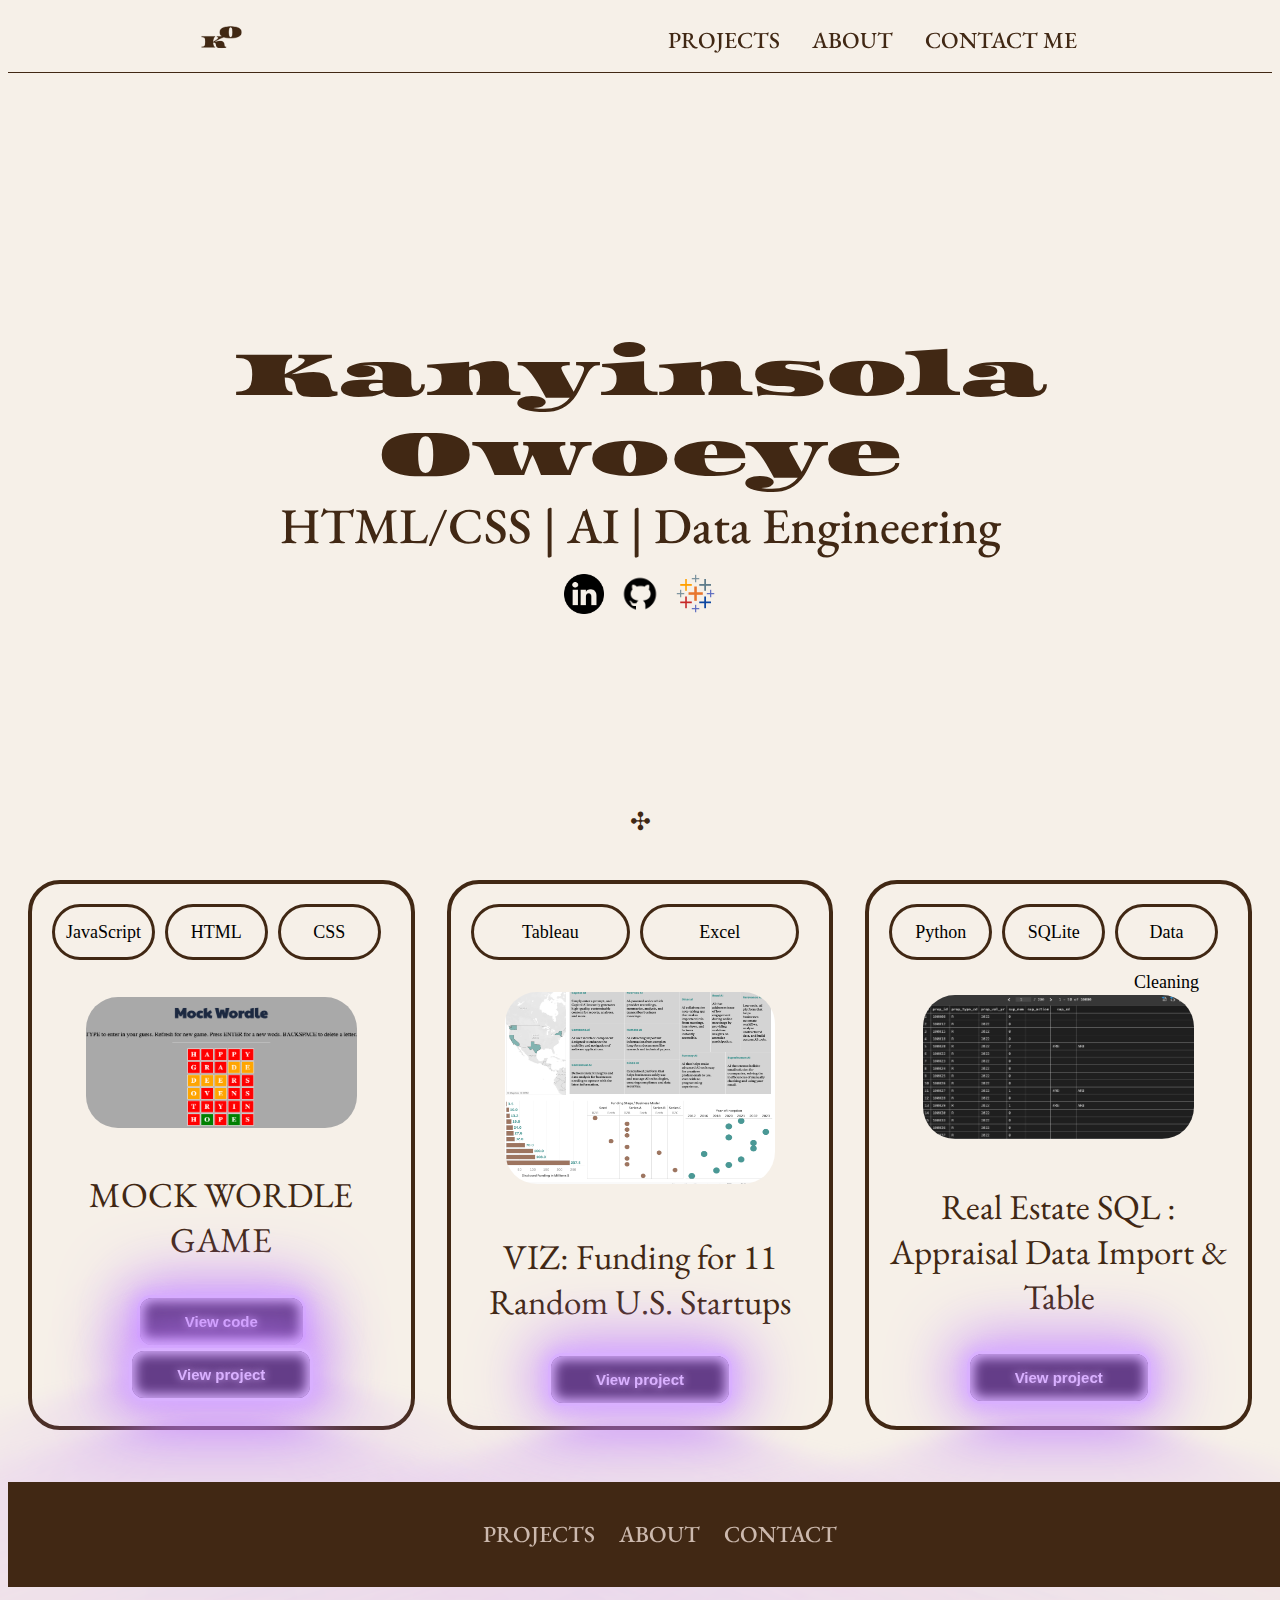
<file: index.html>
<!DOCTYPE html>
<html>
    <head>
        <meta charset = "utf-8">
        <meta name = "viewport" content = "width=device-width, intial-scale=1.0">

        <title>Home - Kanyinsola Owoeye </title>
        <link rel="icon" type="image/x-icon" href="/images/Logo (Website Portfolio).png">
        <link rel="preconnect" href="https://fonts.googleapis.com">
        <link rel="preconnect" href="https://fonts.gstatic.com" crossorigin>

        <!-- FONTS-->
        <link href="https://fonts.googleapis.com/css2?family=Asset&display=swap" rel="stylesheet">
        <link href="https://fonts.googleapis.com/css2?family=EB+Garamond:ital,wght@0,400..800;1,400..800&display=swap" rel="stylesheet">
        <link href="https://fonts.googleapis.com/css2?family=Titan+One&display=swap" rel="stylesheet">
        <link href="https://fonts.googleapis.com/css2?family=Abril+Fatface&display=swap" rel="stylesheet">


        <!--CSS-->
        <link rel ="stylesheet" href = "style.css">
        <link rel = "stylesheet" href = "mediaqueries.css">
        <!--SCRIPT-->
        <script src = "script.js"></script>
        
</head>
<body style="background-color:#f6f0e8;">
    <nav id="desktop-nav">
        <div class="logo">
            <img src = "images/Logo (Website Portfolio).png" width = "50", height = "50">
        </div>
        <div>
            <ul class = "nav-links">
                <li><a href = "#projects" onclick = "smoothScroll('projects')" >PROJECTS</a></li>
                <li><a href = "About.html">ABOUT</a></li>
                <li><a href = "Contact.html">CONTACT ME</a></li>
            </ul>
        </div>
    </nav>
    <nav id="mobile-nav">
        <div class="logo">
            <img src = "images/Logo (Website Portfolio).png" width = "50", height = "50">
        </div>
        <div class="mobile-menu">
            <div class="hamburger-icon" onclick="toggleMenu()">
            <span></span>
            <span></span>
            <span></span>
        </div>
        <div class="menu-links">
            <li><a href = "#projects" onclick="toggleMenu()">PROJECTS</a></li>
            <li><a href = "About.html" onclick="toggleMenu()">ABOUT</a></li>
            <li><a href = "Contact.html" onclick="toggleMenu()">CONTACT ME</a></li>
        </div>
        </div>
    </nav>
    
<div class = "home-page-titles">
  <p1 class = "asset-regular">Kanyinsola <br> Owoeye <br></p1>
  <p2 class = "eb-garamond-uniquifier">HTML/CSS | AI | Data Engineering  </p2>
</div>
<div class = "socials-container">
        <img 
          src = "images/LinkedIn Logo (Website Portfolio).png"
          width="40"
          height="40"
          class="icon"
          onclick="location.href='https://linkedin.com/in/kanyinsola-o'"
        />
        <img src = "images/GitHub Logo.png" 
        width="40"
        height="40"
        class="icon"
        onclick="location.href='https://github.com/FormulaLyric'"
        />
        <img src = "images/Tableau Icon (Website Logo).png" 
        width="40"
        height="40"
        class="icon"
        onclick="location.href='https://public.tableau.com/app/profile/kanyinsola.owoeye/vizzes'""
        />
</div>
<section id = "projects"> </section>
    <h1 class = "title">✣</h1>
    <div class = "container-projects">
      <div class = "containers-flex">
        <!--project 1-->
        <div class = "details-container">
            <div class = "lang-btn-container">
              JavaScript
            </div>
            <div class = "lang-btn-container">
                HTML
              </div>
              <div class = "lang-btn-container">
                CSS
              </div>
            <div class = "article-container">
                <img
                  src="./images/proj_01_img.png"
                  width="100"
                  height="65"
                  alt="Mock Wordle Game"
                  class="project-img"/>
                </img>
            </div>
            <h2 class = "project-title">MOCK WORDLE GAME</h2>
            
            <div class = "button-container">
                <button
                  class="project-btn"
                  onclick="location.href='https://github.com/FormulaLyric/mock-wordle-game'"
                >
                View code
                </button>
                <button
                  class="project-btn"
                  onclick="location.href='project_kaywordle/word-guesser-2021-FormulaLyric/index.html'"
                >
                View project
            </button>
            </div>
        </div>
        <!--project 2-->
        <div class = "details-container">
            <div class = "lang-btn-container">
                Tableau
            </div>
            <div class = "lang-btn-container">
                Excel
          </div>
            <div class = "article-container">
                <img
                  src="./images/proj_2_img.png"
                  width="100"
                  height="65"
                  alt="Project 2"
                  class="project-img"/>
                </img>
                
            </div>
            <h2 class = "project-title">VIZ: Funding for 11 Random U.S. Startups</h2>
            <div class = "button-container">
              <button
                class="project-btn"
                onclick="location.href='https://public.tableau.com/app/profile/kanyinsola.owoeye/vizzes'"
              >
              View project
              </button>
              
          </div>
        </div>
        <!--project 3-->
        <div class = "details-container">
          <div class = "lang-btn-container">
              Python
          </div>
          <div class = "lang-btn-container">
              SQLite
          </div>
          <div class = "lang-btn-container">
            Data Cleaning
        </div>
          <div class = "article-container">
              <img
                src="./images/proj3_img.png"
                width="100"
                height="65"
                alt="Project 2"
                class="project-img"/>
              </img>
          </div>
          <h2 class = "project-title">Real Estate SQL : Appraisal Data Import & Table</h2>
         
          <div class = "button-container">
            <button
              class="project-btn"
              onclick="location.href='https://github.com/FormulaLyric/real-estate-sqlite'"
            >
            View project
            </button>
            
        </div>
      </div>
      
      </div>
    </div>


    <!--FOOTER-->
    <footer>
        <nav>
            <ul>
                <li><a href="home.html">PROJECTS</a></li>
                <li><a href="about.html">ABOUT</a></li>
                <li><a href="contact.html">CONTACT</a></li>
                
            </ul>
        </nav>
       
    </footer>

</body>
</file>
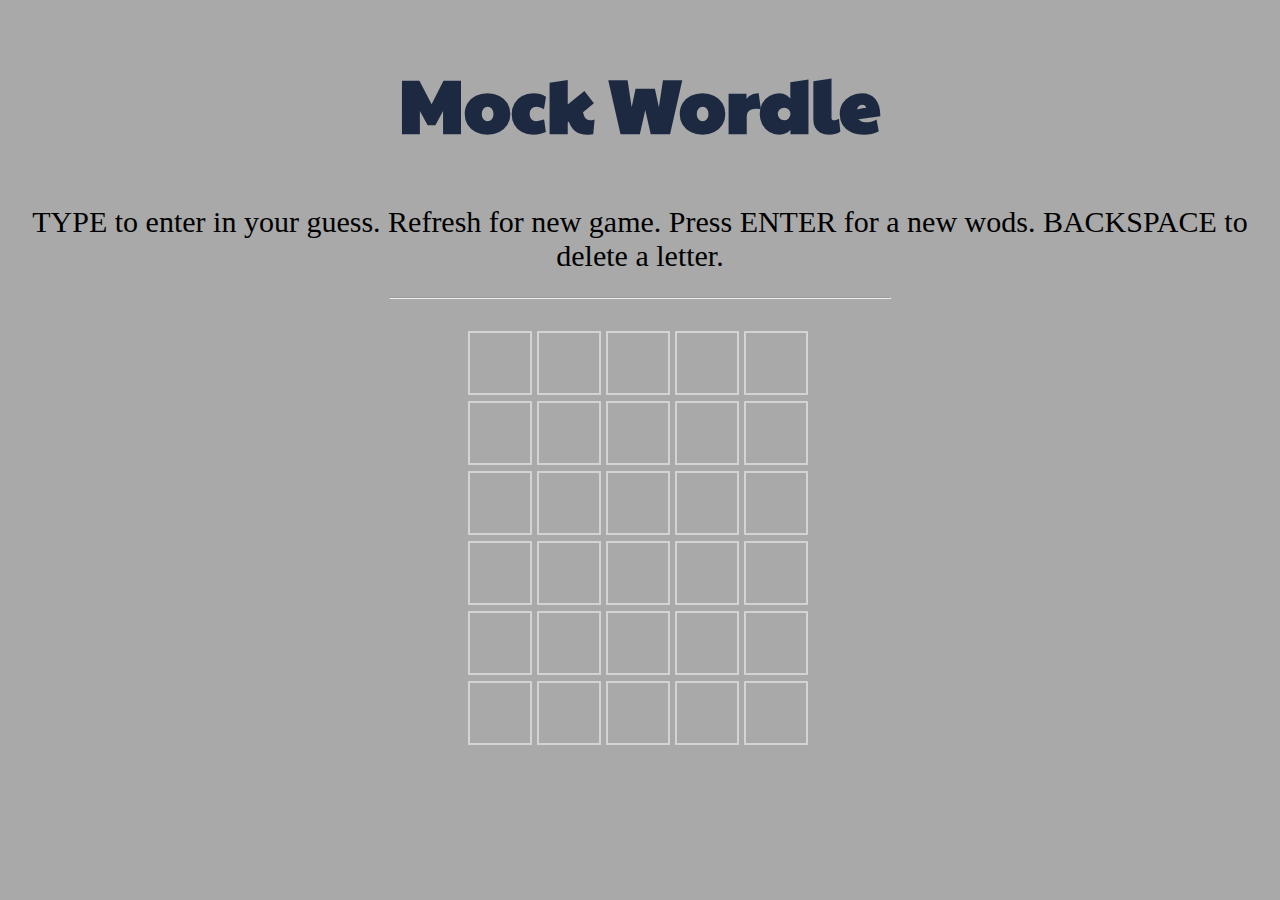
<file: project_kaywordle/word-guesser-2021-FormulaLyric/index.html>
<!DOCTYPE html>
<html>
  <head>
    <meta charset = "UTF-8">
    <meta name = "viewport" conent="width=device-width, initial-scale =0, user-scalable=no">
    <link rel="preconnect" href="https://fonts.googleapis.com">
    <link rel="preconnect" href="https://fonts.gstatic.com" crossorigin>
    <link href="https://fonts.googleapis.com/css2?family=Paytone+One&display=swap" rel="stylesheet">

    <link rel="stylesheet" type="text/css" href="style.css">
    <script src = "script.js"></script>

    <title>Kanyinsola's Wordle</title>
    </head>

    <body style="background-color: darkgray;">
    <h1>Mock Wordle</h1>
    <h2>TYPE to enter in your guess. Refresh for new game. Press ENTER for a new wods.
      BACKSPACE to delete a letter.
    </h2>
    <hr>
    <br>
    <div id ="board"> 
    </div>
    <br>
    <h1 id = "answer"></h1>
  </body>
</html>
</file>
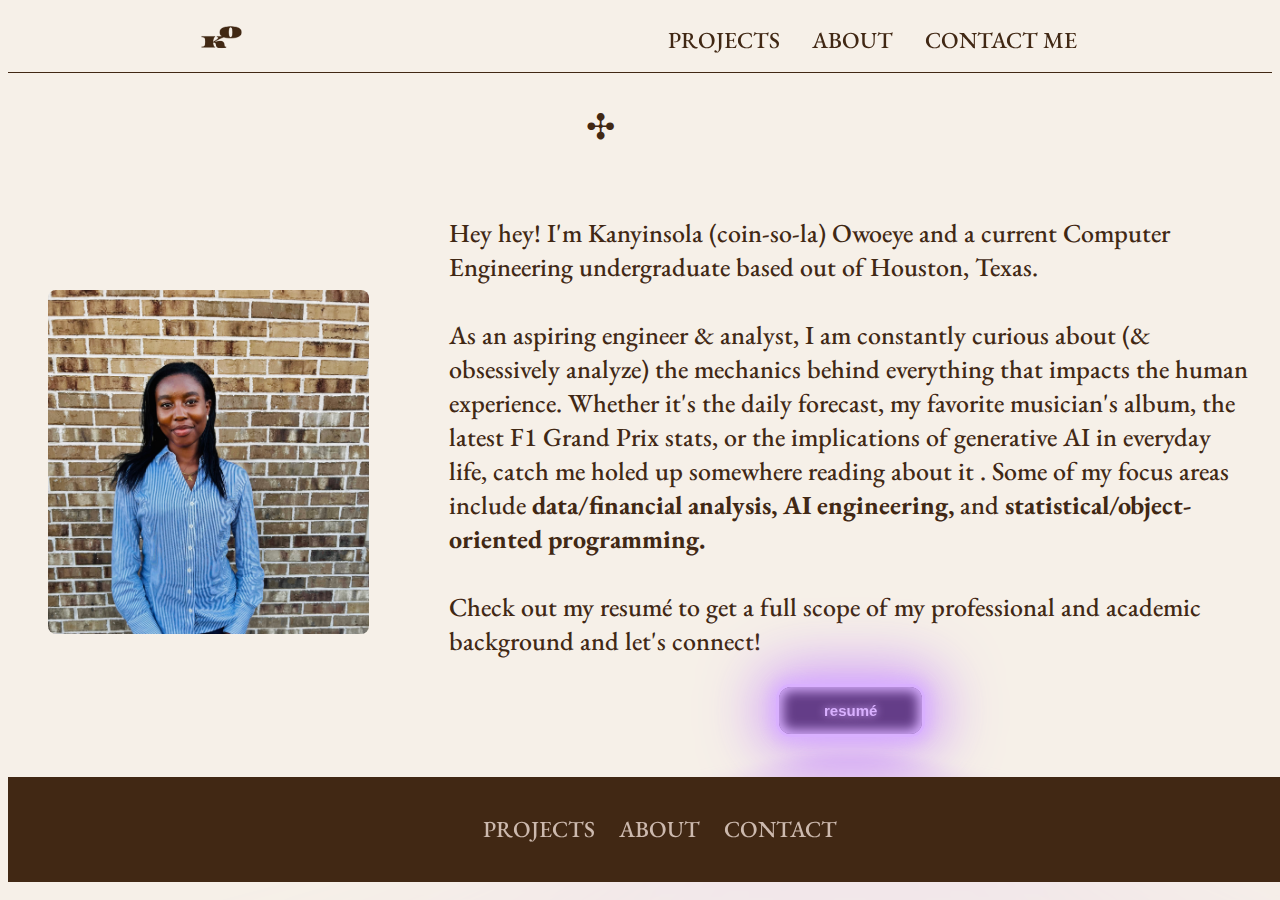
<file: About.html>
<!DOCTYPE html>
<html>
    <head>
        <meta charset = "utf-8">
        <meta name = "viewport" content = "width=device-width, intial-scale=1.0">

        <title>About - Kanyinsola Owoeye </title>

        <link rel="preconnect" href="https://fonts.googleapis.com">
        <link rel="preconnect" href="https://fonts.gstatic.com" crossorigin>

        <!-- FONTS-->
        <link href="https://fonts.googleapis.com/css2?family=Asset&display=swap" rel="stylesheet">
        <link href="https://fonts.googleapis.com/css2?family=EB+Garamond:ital,wght@0,400..800;1,400..800&display=swap" rel="stylesheet">
        <link href="https://fonts.googleapis.com/css2?family=Titan+One&display=swap" rel="stylesheet">
        <link href="https://fonts.googleapis.com/css2?family=Abril+Fatface&display=swap" rel="stylesheet">

        <!--CSS-->
        <link rel ="stylesheet" href = "style.css">
        <link rel = "stylesheet" href = "mediaqueries.css">
        <!--SCRIPT-->
        <script src = "script.js"></script>
    </head>

    <body style="background-color:#f6f0e8;">
        <nav id="desktop-nav">
            <div class="logo">
                <img src = "images/Logo (Website Portfolio).png" width = "50", height = "50">
            </div>
            <div>
                <ul class = "nav-links">
                    <li><a href = "index.html" >PROJECTS</a></li>
                    <li><a href = "About.html">ABOUT</a></li>
                    <li><a href = "Contact.html">CONTACT ME</a></li>
                </ul>
            </div>
        </nav>
        <nav id="mobile-nav">
            <div class="logo">
                <img src = "images/Logo (Website Portfolio).png" width = "50", height = "50">
            </div>
            <div class="mobile-menu">
                <div class="hamburger-icon" onclick="toggleMenu()">
                <span></span>
                <span></span>
                <span></span>
            </div>
            <div class="menu-links">
                <li><a href = "index.html" onclick="toggleMenu()">PROJECTS</a></li>
                <li><a href = "About.html" onclick="toggleMenu()">ABOUT</a></li>
                <li><a href = "Contact.html" onclick="toggleMenu()">CONTACT ME</a></li>
            </div>
            </div>
        </nav>
        
        <section id = "about-me">
            <h1 class = "about-header">✣</h1>
            <div class = "about-me-container">
            <div class = "about-me-photo">
                <img
                src="./images/profile_photo.jpg"
                alt="Project 2"
                class="project-img"/>
            </div>
              <div class = "about-me-text">
               <p>
                Hey hey! I'm Kanyinsola (coin-so-la) Owoeye and a current Computer Engineering undergraduate based out of Houston, Texas.
                <br><br>
                As an aspiring engineer & analyst, I am constantly curious about (& obsessively analyze) the mechanics behind everything that impacts the human experience. Whether it's the daily forecast, my favorite musician's album, the latest F1 Grand Prix stats, or the implications of generative AI in everyday life, catch me holed up somewhere reading about it . Some of my focus areas include <b>data/financial analysis, AI engineering, </b> and <b>statistical/object-oriented programming.</b> 
                
                <br><br>
                 Check out my resumé to get a full scope of my professional and academic background and let's connect!
                </p>
            <!--RESUME-->
            <button
                  class="project-btn"
                  onclick="location.href='images/Kanyinsolas_RESUME.pdf'"
             >resumé</button>
            </div>
            
          </div>
            
        </section>

        
        <footer>
            <nav>
                <ul>
                    <li><a href="index.html">PROJECTS</a></li>
                    <li><a href="About.html">ABOUT</a></li>
                    <li><a href="Contact.html">CONTACT</a></li>
                    
                </ul>
            </nav>
           
        </footer>
    </body>
</html>
</file>
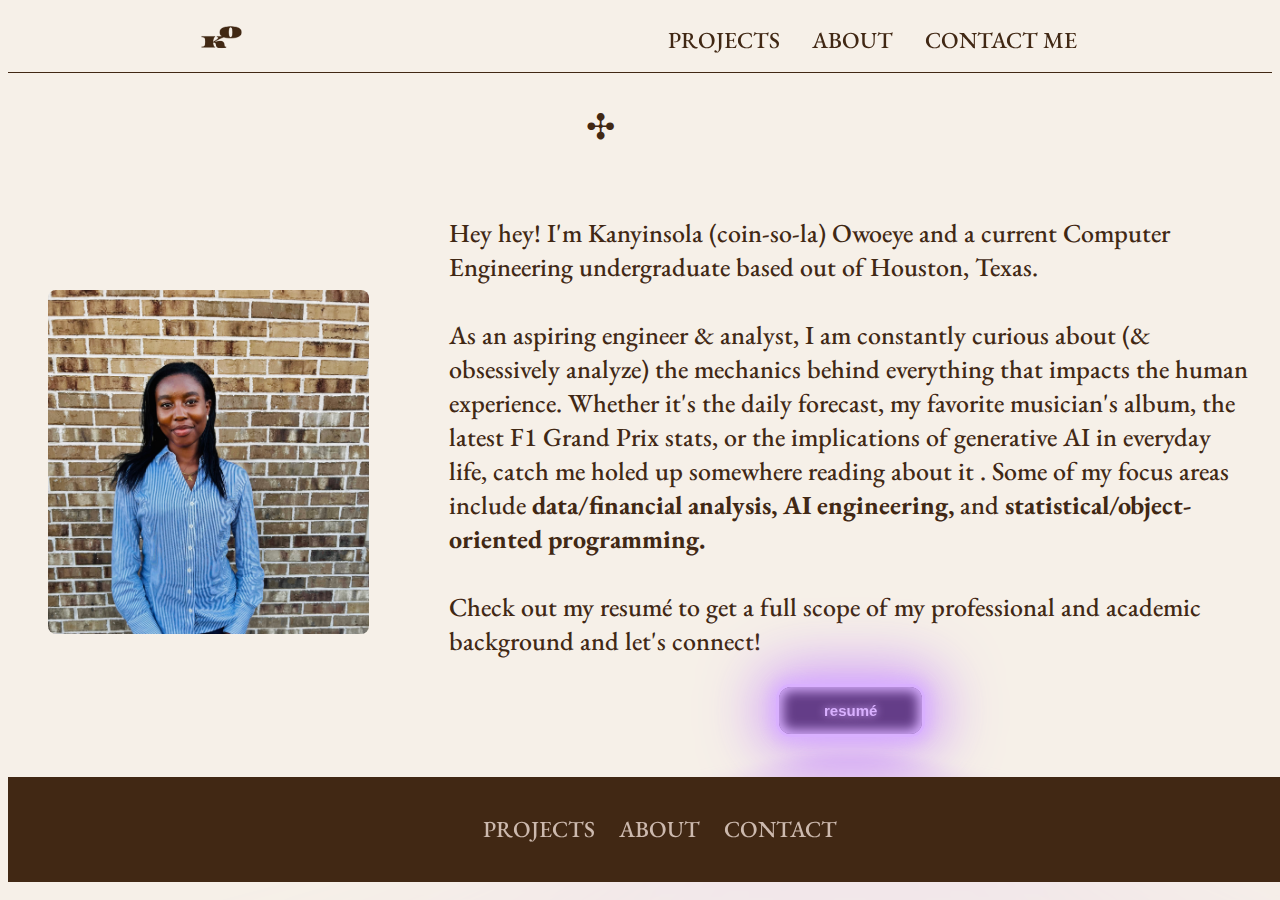
<file: about.html>
<!DOCTYPE html>
<html>
    <head>
        <meta charset = "utf-8">
        <meta name = "viewport" content = "width=device-width, intial-scale=1.0">

        <title>About - Kanyinsola Owoeye </title>

        <link rel="preconnect" href="https://fonts.googleapis.com">
        <link rel="preconnect" href="https://fonts.gstatic.com" crossorigin>

        <!-- FONTS-->
        <link href="https://fonts.googleapis.com/css2?family=Asset&display=swap" rel="stylesheet">
        <link href="https://fonts.googleapis.com/css2?family=EB+Garamond:ital,wght@0,400..800;1,400..800&display=swap" rel="stylesheet">
        <link href="https://fonts.googleapis.com/css2?family=Titan+One&display=swap" rel="stylesheet">
        <link href="https://fonts.googleapis.com/css2?family=Abril+Fatface&display=swap" rel="stylesheet">

        <!--CSS-->
        <link rel ="stylesheet" href = "style.css">
        <link rel = "stylesheet" href = "mediaqueries.css">
        <!--SCRIPT-->
        <script src = "script.js"></script>
    </head>

    <body style="background-color:#f6f0e8;">
        <nav id="desktop-nav">
            <div class="logo">
                <img src = "images/Logo (Website Portfolio).png" width = "50", height = "50">
            </div>
            <div>
                <ul class = "nav-links">
                    <li><a href = "index.html" >PROJECTS</a></li>
                    <li><a href = "About.html">ABOUT</a></li>
                    <li><a href = "Contact.html">CONTACT ME</a></li>
                </ul>
            </div>
        </nav>
        <nav id="mobile-nav">
            <div class="logo">
                <img src = "images/Logo (Website Portfolio).png" width = "50", height = "50">
            </div>
            <div class="mobile-menu">
                <div class="hamburger-icon" onclick="toggleMenu()">
                <span></span>
                <span></span>
                <span></span>
            </div>
            <div class="menu-links">
                <li><a href = "index.html" onclick="toggleMenu()">PROJECTS</a></li>
                <li><a href = "About.html" onclick="toggleMenu()">ABOUT</a></li>
                <li><a href = "Contact.html" onclick="toggleMenu()">CONTACT ME</a></li>
            </div>
            </div>
        </nav>
        
        <section id = "about-me">
            <h1 class = "about-header">✣</h1>
            <div class = "about-me-container">
            <div class = "about-me-photo">
                <img
                src="./images/profile_photo.jpg"
                alt="Project 2"
                class="project-img"/>
            </div>
              <div class = "about-me-text">
               <p>
                Hey hey! I'm Kanyinsola (coin-so-la) Owoeye and a current Computer Engineering undergraduate based out of Houston, Texas.
                <br><br>
                As an aspiring engineer & analyst, I am constantly curious about (& obsessively analyze) the mechanics behind everything that impacts the human experience. Whether it's the daily forecast, my favorite musician's album, the latest F1 Grand Prix stats, or the implications of generative AI in everyday life, catch me holed up somewhere reading about it . Some of my focus areas include <b>data/financial analysis, AI engineering, </b> and <b>statistical/object-oriented programming.</b> 
                
                <br><br>
                 Check out my resumé to get a full scope of my professional and academic background and let's connect!
                </p>
            <!--RESUME-->
            <button
                  class="project-btn"
                  onclick="location.href='images/Kanyinsolas_RESUME.pdf'"
             >resumé</button>
            </div>
            
          </div>
            
        </section>

        
        <footer>
            <nav>
                <ul>
                    <li><a href="index.html">PROJECTS</a></li>
                    <li><a href="about.html">ABOUT</a></li>
                    <li><a href="contact.html">CONTACT</a></li>
                    
                </ul>
            </nav>
           
        </footer>
    </body>
</html>
</file>
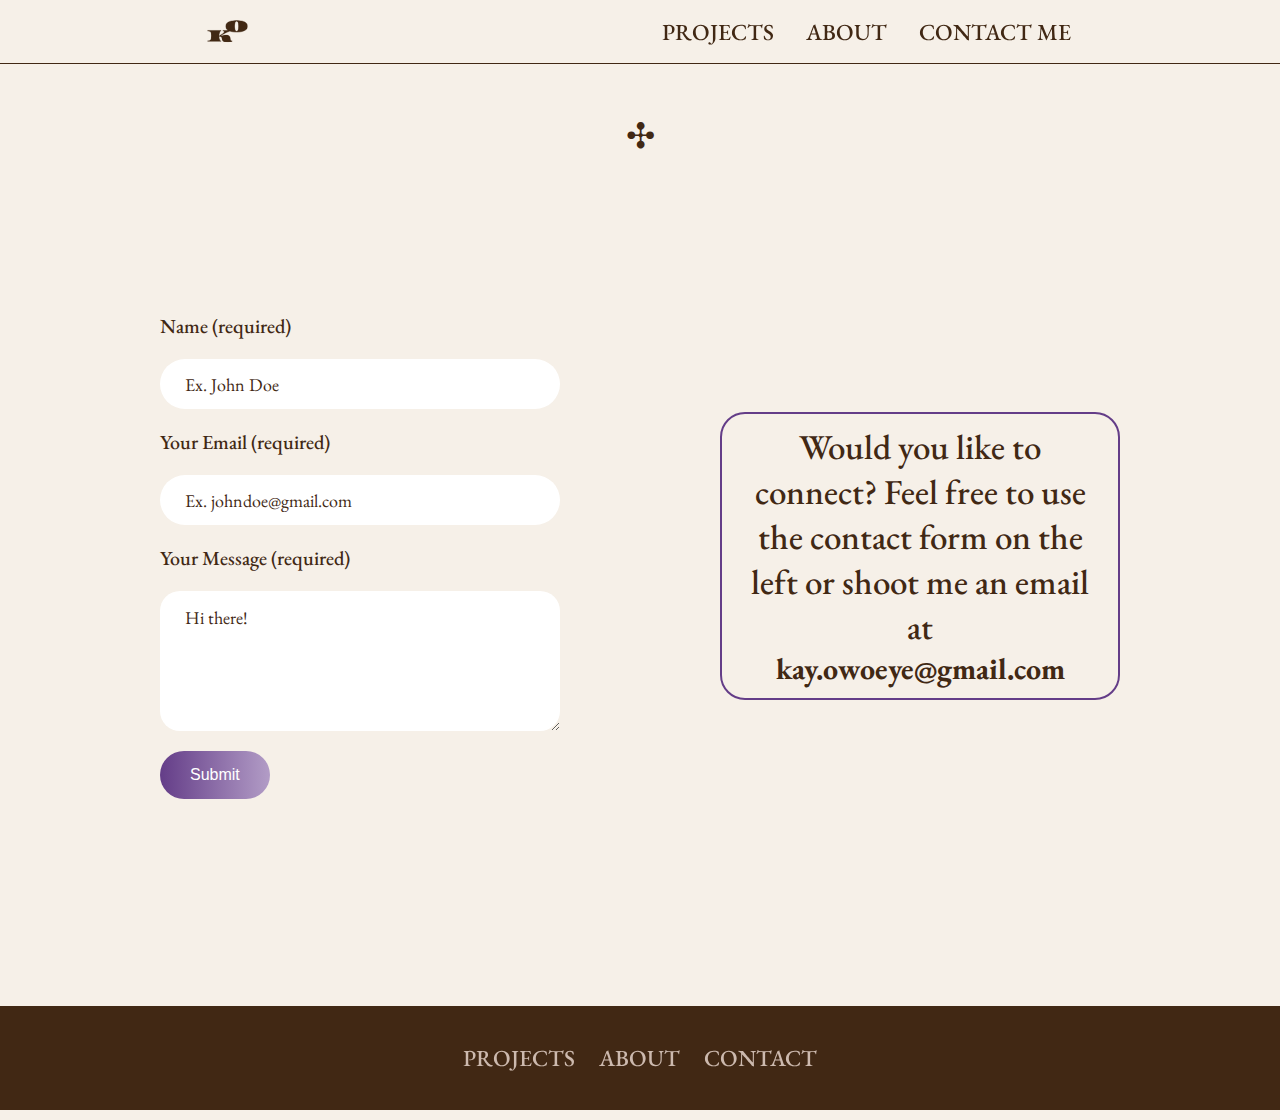
<file: Contact.html>
<html>
    <head>
        <meta charset = "utf-8">
        <meta name = "viewport" content = "width=device-width, intial-scale=1.0">

        <title>Home - Kanyinsola Owoeye </title>

        <link rel="preconnect" href="https://fonts.googleapis.com">
        <link rel="preconnect" href="https://fonts.gstatic.com" crossorigin>

        <!-- FONTS-->
        <link href="https://fonts.googleapis.com/css2?family=Asset&display=swap" rel="stylesheet">
        <link href="https://fonts.googleapis.com/css2?family=EB+Garamond:ital,wght@0,400..800;1,400..800&display=swap" rel="stylesheet">
        <link href="https://fonts.googleapis.com/css2?family=Titan+One&display=swap" rel="stylesheet">

        <!--CSS-->
        <link rel ="stylesheet" href = "style.css">
        <link rel = "stylesheet" href = "mediaqueries.css">
        <link rel = "stylesheet" href = "contact.css">
        <!--SCRIPT-->
        <script src = "script.js"></script>


    </head>
    <body style="background-color:#f6f0e8;">
        <nav id="desktop-nav">
            <div class="logo">
                <img src = "images/Logo (Website Portfolio).png" width = "50", height = "50">
            </div>
            <div>
                <ul class = "nav-links">
                    <li><a href = "index.html" >PROJECTS</a></li>
                    <li><a href = "About.html">ABOUT</a></li>
                    <li><a href = "Contact.html">CONTACT ME</a></li>
                </ul>
            </div>
        </nav>
        <nav id="mobile-nav">
            <div class="logo">
                <img src = "images/Logo (Website Portfolio).png" width = "50", height = "50">
            </div>
            <div class="mobile-menu">
                <div class="hamburger-icon" onclick="toggleMenu()">
                <span></span>
                <span></span>
                <span></span>
            </div>
            <div class="menu-links">
                <li><a href = "index.html" onclick="toggleMenu()">PROJECTS</a></li>
                <li><a href = "About.html" onclick="toggleMenu()">ABOUT</a></li>
                <li><a href = "Contact.html" onclick="toggleMenu()">CONTACT ME</a></li>
            </div>
            </div>
        </nav>
       
        <h1 class = "contact-me-header">✣</h1>

      <!--contact page-->
      <div class="contact-container">
        <form action="https://api.web3forms.com/submit" method="POST"class="contact-left">
            
            <input type="hidden" name="access_key" value="181b0737-029e-47d0-9eee-0b37e1253123">
            <h2 class = "caption-contact">Name (required)</h2>
            <input type="text"name="name"placeholder="Ex. John Doe"class="contact-inputs"required>
            <h2 class = "caption-contact">Your Email (required)</h2>
            <input type="email"name="email"placeholder="Ex. johndoe@gmail.com"class="contact-inputs"required>
            <h2 class = "caption-contact">Your Message (required)</h2>
            <textarea name="message"placeholder="Hi there!" class="contact-inputs"required></textarea>
            <button type="submit">Submit</button>
        </form>
        <div class="contact-right">
            Would you like to connect? Feel free to use the contact form on the left or shoot me 
            an email at <h2 class = "email-format-kk">kay.owoeye@gmail.com</h2>
        </div>
      </div>

     <footer>
        <nav>
            <ul>
                <li><a href="index.html">PROJECTS</a></li>
                <li><a href="About.html">ABOUT</a></li>
                <li><a href="Contact.html">CONTACT</a></li>
                
            </ul>
        </nav>
        
    </footer>
    </body>
</html>
</file>
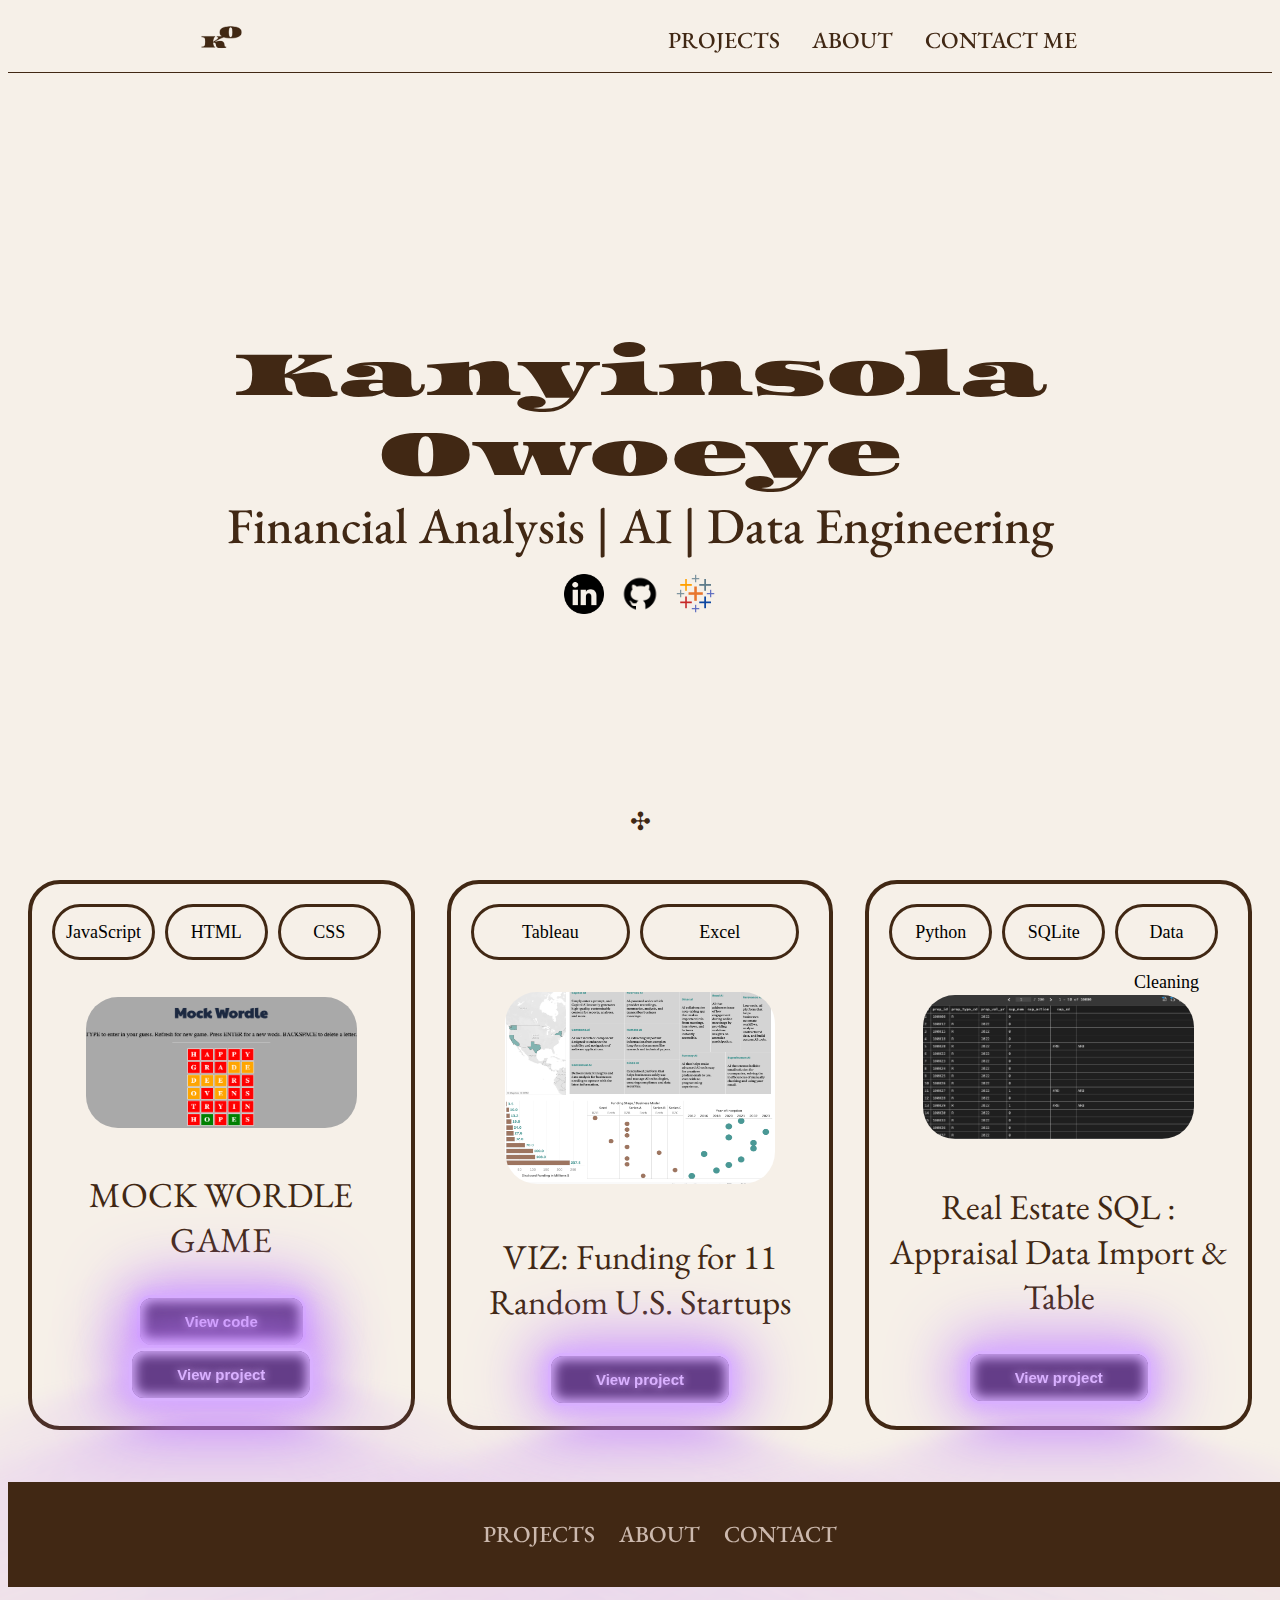
<file: home.html>
<!DOCTYPE html>
<html>
    <head>
        <meta charset = "utf-8">
        <meta name = "viewport" content = "width=device-width, intial-scale=1.0">

        <title>Home - Kanyinsola Owoeye </title>
        <link rel="icon" type="image/x-icon" href="/images/Logo (Website Portfolio).png">
        <link rel="preconnect" href="https://fonts.googleapis.com">
        <link rel="preconnect" href="https://fonts.gstatic.com" crossorigin>

        <!-- FONTS-->
        <link href="https://fonts.googleapis.com/css2?family=Asset&display=swap" rel="stylesheet">
        <link href="https://fonts.googleapis.com/css2?family=EB+Garamond:ital,wght@0,400..800;1,400..800&display=swap" rel="stylesheet">
        <link href="https://fonts.googleapis.com/css2?family=Titan+One&display=swap" rel="stylesheet">
        <link href="https://fonts.googleapis.com/css2?family=Abril+Fatface&display=swap" rel="stylesheet">


        <!--CSS-->
        <link rel ="stylesheet" href = "style.css">
        <link rel = "stylesheet" href = "mediaqueries.css">
        <!--SCRIPT-->
        <script src = "script.js"></script>
        
</head>
<body style="background-color:#f6f0e8;">
    <nav id="desktop-nav">
        <div class="logo">
            <img src = "images/Logo (Website Portfolio).png" width = "50", height = "50">
        </div>
        <div>
            <ul class = "nav-links">
                <li><a href = "#projects" onclick = "smoothScroll('projects')" >PROJECTS</a></li>
                <li><a href = "About.html">ABOUT</a></li>
                <li><a href = "Contact.html">CONTACT ME</a></li>
            </ul>
        </div>
    </nav>
    <nav id="mobile-nav">
        <div class="logo">
            <img src = "images/Logo (Website Portfolio).png" width = "50", height = "50">
        </div>
        <div class="mobile-menu">
            <div class="hamburger-icon" onclick="toggleMenu()">
            <span></span>
            <span></span>
            <span></span>
        </div>
        <div class="menu-links">
            <li><a href = "#projects" onclick="toggleMenu()">PROJECTS</a></li>
            <li><a href = "About.html" onclick="toggleMenu()">ABOUT</a></li>
            <li><a href = "Contact.html" onclick="toggleMenu()">CONTACT ME</a></li>
        </div>
        </div>
    </nav>
    
<div class = "home-page-titles">
  <p1 class = "asset-regular">Kanyinsola <br> Owoeye <br></p1>
  <p2 class = "eb-garamond-uniquifier">Financial Analysis | AI | Data Engineering  </p2>
</div>
<div class = "socials-container">
        <img 
          src = "images/LinkedIn Logo (Website Portfolio).png"
          width="40"
          height="40"
          class="icon"
          onclick="location.href='https://linkedin.com/'"
        />
        <img src = "images/GitHub Logo.png" 
        width="40"
        height="40"
        class="icon"
        onclick="location.href='https://github.com/FormulaLyric'"
        />
        <img src = "images/Tableau Icon (Website Logo).png" 
        width="40"
        height="40"
        class="icon"
        onclick="location.href='https://public.tableau.com/app/profile/kanyinsola.owoeye/vizzes'""
        />
</div>
<section id = "projects"> </section>
    <h1 class = "title">✣</h1>
    <div class = "container-projects">
      <div class = "containers-flex">
        <!--project 1-->
        <div class = "details-container">
            <div class = "lang-btn-container">
              JavaScript
            </div>
            <div class = "lang-btn-container">
                HTML
              </div>
              <div class = "lang-btn-container">
                CSS
              </div>
            <div class = "article-container">
                <img
                  src="./images/proj_01_img.png"
                  width="100"
                  height="65"
                  alt="Mock Wordle Game"
                  class="project-img"/>
                </img>
            </div>
            <h2 class = "project-title">MOCK WORDLE GAME</h2>
            
            <div class = "button-container">
                <button
                  class="project-btn"
                  onclick="location.href='https://github.com/FormulaLyric/mock-wordle-game'"
                >
                View code
                </button>
                <button
                  class="project-btn"
                  onclick="location.href='project_kaywordle/word-guesser-2021-FormulaLyric/index.html'"
                >
                View project
            </button>
            </div>
        </div>
        <!--project 2-->
        <div class = "details-container">
            <div class = "lang-btn-container">
                Tableau
            </div>
            <div class = "lang-btn-container">
                Excel
          </div>
            <div class = "article-container">
                <img
                  src="./images/proj_2_img.png"
                  width="100"
                  height="65"
                  alt="Project 2"
                  class="project-img"/>
                </img>
                
            </div>
            <h2 class = "project-title">VIZ: Funding for 11 Random U.S. Startups</h2>
            <div class = "button-container">
              <button
                class="project-btn"
                onclick="location.href='https://public.tableau.com/app/profile/kanyinsola.owoeye/vizzes'"
              >
              View project
              </button>
              
          </div>
        </div>
        <!--project 3-->
        <div class = "details-container">
          <div class = "lang-btn-container">
              Python
          </div>
          <div class = "lang-btn-container">
              SQLite
          </div>
          <div class = "lang-btn-container">
            Data Cleaning
        </div>
          <div class = "article-container">
              <img
                src="./images/proj3_img.png"
                width="100"
                height="65"
                alt="Project 2"
                class="project-img"/>
              </img>
          </div>
          <h2 class = "project-title">Real Estate SQL : Appraisal Data Import & Table</h2>
         
          <div class = "button-container">
            <button
              class="project-btn"
              onclick="location.href='https://github.com/FormulaLyric/real-estate-sqlite'"
            >
            View project
            </button>
            
        </div>
      </div>
      
      </div>
    </div>


    <!--FOOTER-->
    <footer>
        <nav>
            <ul>
                <li><a href="home.html">PROJECTS</a></li>
                <li><a href="about.html">ABOUT</a></li>
                <li><a href="contact.html">CONTACT</a></li>
                
            </ul>
        </nav>
       
    </footer>

</body>
</file>
<file: style.css>
/* HTML SCROLL BEHAVIOR*/
html{
  scroll-behavior: smooth;
}

/*LANDING PAGE SPECS*/
body
{
  text-align: center;
  padding-bottom: 10px;
}
.asset-regular
{
  font-family: "Asset", serif;
  font-weight: 400;
  font-size: 64px;
  font-style: normal;
  color:#412814;
}
.eb-garamond-uniquifier 
{
  font-family: "EB Garamond", serif;
  font-weight: 500;
  font-size: 50px;
  font-style: normal;
  color:#412814;
}
  
div.home-page-titles
{
  margin-top: 260px;;
} 
.socials-container
{
  display:flex;
  text-align: center;
  justify-content: center;
  margin-top:1rem;
  gap:1rem;
}
.icon{
  cursor:pointer;
}

/*PROJECTS SPECS*/
.containers-flex
{
   
   gap:2rem;
   margin-bottom:2rem;
   margin-top:1.5rem;
   display:flex;
   padding:20px;
}
.title
{
    margin-top: 12rem;
    font-family: "Titan One", sans-serif;
    font-weight: 400;
    font-style: normal;
    font-size:25px;
    color:#412814;
}
.button-container{
  align-items: center;
}
.lang-btn-container{
  flex:1;
  text-align:center;
  line-height:50px;
  width:100px;
  height: 50px;
  display: inline-block;  
  margin-right: 10px;
  margin-bottom:2rem;
  background: #f6f0e8; /*ccb9ae*/
  border-radius: 2rem;
  border:rgb(53,53,53) 0.2rem solid;
  border-color:#412814;
  font-size: 18px;
}
.section-text
{
  font-family: "EB Garamond", serif;
  font-weight: 500;
  font-size: 30px;
  font-style: normal;
  color:#412814;
}
.project-title{ 
  font-weight: 30;
  font-style: normal;
  font-size:35px;
  color:#412814;
}
/*.project-specs{
  margin-top: 0em;
  font-weight: 30;
  font-style: normal;
  font-size:15px;
  color:#412814;
}*/

.details-container{
  display:flex;
  flex-wrap:wrap;
  justify-content:space-around;
  padding: 20px;
  flex: 1 1 calc(33.333% - 20px);
  
  background: #f6f0e8;
  border-radius: 2rem;
  border:rgb(53,53,53) 0.3rem solid;
  border-color:#412814;
  text-align:center;
}
.project-img
{
  border-radius: 2rem;
  width: 80%;
  height: 90%;

}

/*ABOUT ME SPECS*/
.about-me-container{
  display:flex;
  align-items:center;
  margin: 20px 0;
}
.about-me-photo
{
  flex:1;
  margin-right: 20px;
  
}
.about-me-photo img{
  width:80%;
  border-radius:8px;
}
.about-header{
  margin-left:-5rem;
  margin-top: 2rem;
  font-family: "Titan One", sans-serif;
  font-weight: 400;
  font-style: normal;
  font-size:35px;
  color:#412814;
}
.about-me-text{
  text-align:left;
  font-family: "EB Garamond", serif;
  font-weight: 500;
  font-size: 26px;
  font-style: normal;
  color:#412814;
}
#theme{
background-color:#f6f0e8;
}
.theme-phrases{
  font-family: "Abril Fatface", serif;
  font-weight: 800;
  font-style: normal;
  font-size: 100px;;
  color: #412814;
}

.about-me-text{
  margin-right:auto;
  display:flex;
  flex-wrap:wrap;
  justify-content:space-around;
  padding: 20px;
  flex: 1 1 calc(33.333% - 20px);
  width:40%;
  background: #f6f0e8;
  
  
}
.skills-header{
  font-family: "Asset", serif;
  font-weight:400px;
  font-size: 34px;
  font-style: normal;
  color:#412814;
}
h2{
  font-family: "EB Garamond", serif;
  font-weight: bold;
  font-size: 30px;
  font-style: normal;
  color:#412814;
}
/* :root {
  --custom-bullet: '✣'; /* Your custom bullet 
}*/

.skillies {
  list-style-type: none; /* Remove default bullets */
  padding-left: 0;
}
.skillies li{
 
    position: relative; /* Position for pseudo-element */
    padding-left: 20px; /* Space for custom bullet */
    white-space: nowrap; /* Prevent text wrapping */
}

.skillies li::before {
  --custom-bullet: '✣';
  content: var(--custom-bullet);
  position:absolute;
  left:0;
  font-size: 1.5rem;
  /*padding-right: 20px; /* Space between bullet and text */
  color: #412814; /* Change color */
}

li{
  font-family: "EB Garamond", serif;
  font-weight: 500;
  font-size: 23px;
  font-style: normal;
  color:#412814;
 text-align:left;
}
.skills-list-container{
  display:flex;
  flex-wrap:wrap;
  justify-content:space-around;
  padding: 20px;
  text-align:center;
}
.styled-button{
  /*TEXT SPECS*/
  font-family: "EB Garamond", serif;
  font-weight: 500;
  font-style: normal;
  
  /*BUTTON SPECS*/
  margin-right:auto ;
  border-color: 2px solid#412814;
  background-color: #f6f0e8;
  color:#412814;
  padding: 15px 32px;
  text-decoration:none;
  display: inline-block;    
  font-size: 16px;           
  margin: 4px 2px;           
  cursor: pointer;           
  border-radius: 20px;       
  box-shadow:none;
}
.styled-button:hover{
  background-color:#412814;
  color:white;
}
.skills-section{
    border-top: 1px solid #412814; /* Bottom border */
    padding: 20px 0; /* Space inside the container */
    margin: 20px 0; /* Space around the container */
    margin-bottom:0;
}
.skills-header-two{
  margin-top:0;
  font-family: "EB Garamond", serif;
  font-weight: 500;
  font-size: 30px;
  font-style: normal;
  color:#412814;
}
.bouncing-resume-button{
  /*TEXT SPECS*/
  font-family: "EB Garamond", serif;
  font-weight: 500;
  font-style: normal;
  
  /*BUTTON SPECS*/
  margin-right:auto ;
  border-color: 2px solid#412814;
  background-color: #f6f0e8;
  color:#412814;
  padding: 15px 32px;
  text-decoration:none;
  display: inline-block;    
  font-size: 16px;           
  margin: 4px 2px;           
  cursor: pointer;           
  border-radius: 20px;       
  box-shadow:none;
}

/*CONTACT ME SPECS*/
.contact-me-header{
  margin-bottom: 0;
  font-family: "Titan One", sans-serif;
  font-weight: 400;
  font-style: normal;
  font-size:35px;
  color:#412814;
}
.contact-me-header-details{
  margin-top: 0;
  font-family: "EB Garamond", serif;
  font-weight: 500;
  font-size: 20px;
  font-style: normal;
  color:#412814;
}


/*DESKTOP NAV*/
  nav, .nav-links
  {
    display:flex;
  }

  nav{
    justify-content: space-around;
    align-items: center;
    height:10vh;

    position:sticky;
    top:0;
    height: 4rem;
    border-bottom: 1px solid #412814 ;
    
    
  }
  nav.sticking{
    background-color:#f6f0e8;
  }

  .nav-links{
    position: relative;
    padding-right: 5px;
    text-decoration: none;
    gap: 2rem;
    list-style: none;
    font-size: 1.5rem;
  }
  a{
    color:#412814;
    text-decoration: none;
    text-decoration-color:white;
  }
  
  a:hover{
    color:rgb(100,61,136);;
    text-decoration:underline;
    text-underline-offset: 0.4rem;
  } 
 
 /*MOBILE NAV*/
 #mobile-nav
 {
  display:none;
 }
 .mobile-menu{
  position:relative;
  display:inline-block;
 }
 .hamburger-icon{
  display:flex;
  flex-direction:column;
  justify-content:space-between;
  height:24px;
  width: 30px;
  cursor:pointer;
 }

 .hamburger-icon span{
  width: 100%;
  height: 2px;
  background-color:black;
  transition: all 0.3 ease-in-out;
 }

 .menu-links{
  position: absolute;
  top: 100%;
  right:0;
  background-color:white;
  width:fit-content;
  max-height:0;
  overflow:hidden;
  transition: all 0.3 ease-in-out;
 }

 .menu-links a{
  display:block;
  padding: 10px;
  text-align:center;
  font-size: 1.5rem;
  color:black;
  text-decoration:none;
  transition: all 0.3 ease-in-out;
 }
nav.sticking{
    background-color:#f6f0e8;
  }

 .menu-links li{
  list-style:none;
 }
 .menu-links-open{
  max-height: 300px;
 }

 .menu-links.open{
  max-height:300px;
 }

 .hamburger-icon.open span:first-child{
  transform: rotate(45deg) translate(10px, 5px);
 }
 .hamburger-icon.open span:nth-child(2){
  opacity:0;
 }
 .hamburger-icon.open span:last-child{
  transform: rotate(-45deg) translate(10px, -5px);
 }
 .hamburger-icon span:first-child{
  transform:none;
 }
 .hamburger-icon span:first-child{
  opacity: 1;
 }
 .hamburger-icon span:first-child{
  transform:none;
 }

 /*FOOTER SPECS*/
 footer{
  margin-bottom: 0.00008em;
  border-bottom: none;
  outline: none;
  background-color:#412814;
  padding: 20px;
  text-align: center;
  width: 100%;
  position: relative;
  bottom: 0;
 }
 footer nav ul {
  list-style-type: none;
  padding: 0;
}
footer nav ul li {
  display: inline;
  margin: 0 10px;
}
footer nav ul li a {
  text-decoration: none;
  color:#CCB9AE;
}
footer p {
  /*margin-top: 10px;*/
  color:#CCB9AE;
  font-size: 14px;
}
.project-btn{
  --glow-color:rgb(217,176,255);
  --glow-spread-color:rgba(191,123,255,0.781);
  --enhanced-glow-color:rgb(231,2-6,255);
  --btn-color:rgb(100,61,136);
  border:0.25em solid var(--glow-color);
  padding: 1em 3em;
  color:var(--glow-color);
  font-size:15px;
  font-weight:bold;
  background-color:var(--btn-color);
  border-radius: 1em;
  outline:none;
  box-shadow: 0 0 1em 0.25em var(--glow-color),
     0 0 4em 1em var(--glow-spread-color),
     inset 0 0 0.75em 0.25em var(--glow-color);
  text-shadow: 0 0 0.5rem var(--glow-color);
  position: relative;
  transition: all 0.3s;
}
.project-btn::after{
  pointer-events:none;
  content:"";
  position: absolute;
  top: 120%;
  left: 0;
  height: 100%;
  width: 100%;
  background-color: var(--glow-spread-color);
  filter: blur(2em);
  opacity: 0.7;
  transform: perspective(1.5rem) rotateX(35deg) scale(1,0.6);
}
.project-btn:hover{
  color:var(--btn-color);
  background-color:bar(--glow-color);
  box-shadow: 0 0 1em 0.25em var(--glow-color),
  0 0 4em 2em var(--glow-spread-color),
  inset 0 0 0.75em 0.25em var(--glow-color);
}
.project-btn:active{
  box-shadow: 0 0 0.6em 0.25em var(--glow-color),
  0 0 2.5em 2em var(--glow-spread-color),
  inset 0 0 0.5em 0.25em var(--glow-color);
}
</file>
<file: mediaqueries.css>
@media screen and (max-width: 1200px) {
    #desktop-nav{
        display:none;
    }
    #mobile-nav{
        display:flex;
        position:sticky;
        background-color:#f6f0e8;
    }
}

@media screen and (max-width:800px){
    .asset-regular{
        font-family: "Asset", serif;
        font-weight: 400;
        font-size: 44px;
        font-style: normal;
        color:#412814;
    }
    .eb-garamond-uniquifier{
        font-family: "EB Garamond", serif;
        font-weight: 500;
        font-size: 30px;
        font-style: normal;
        color:#412814;
    }
    .containers-flex{
        flex-wrap: wrap;
        flex-direction: column;
        align-items:center;
        gap:2rem;
       margin-bottom:2rem;
       margin-top:1.5rem;
       display:flex;
        padding:20px;
      }
}
@media screen and (max-width:500px){
    .asset-regular{
        font-family: "Asset", serif;
        font-weight: 400;
        font-size: 28px;
        font-style: normal;
        color:#412814;
    }
    .containers-flex{
        flex-wrap: wrap;
        flex-direction: column;
        align-items:center;
        gap:2rem;
       margin-bottom:2rem;
       margin-top:1.5rem;
       display:flex;
        padding:20px;
      }
}

@media screen and (max-width:900px){
    .containers-flex{
        flex-wrap: wrap;
        flex-direction: column;
        align-items:center;
        gap:2rem;
       margin-bottom:2rem;
       margin-top:1.5rem;
       display:flex;
        padding:20px;
      }
}
@media screen and (max-width:780px){
    .about-me-container{
        display: flex;
        flex-direction: column;
    }
    .about-me-text{
        text-align: center;
        width:fit-content;
    }
}
@media screen and (max-width:390px){
    .asset-regular{
        font-family: "Asset", serif;
        font-weight: 400;
        font-size: 25px;
        font-style: normal;
        color:#412814;
    }

}
</file>
<file: project_kaywordle/word-guesser-2021-FormulaLyric/style.css>
body{
    text-align:center;
}

h1{
    font-family: 'Paytone One', sans-serif;
    font-size: 75px;
    color: rgb(28, 41, 65);
    text-align:center;
}
h2{
    margin-top: 0px;
    font-weight: 20;
    font-size:30px;
}
#board {
  width: 350px;
  height: 420px;
  
  margin: 0 auto;
  margin-top: 3px;
  display:flex;
  flex-wrap: wrap;
}
hr{
    width: 500px;
}
.tile {
    
    border: 2px solid lightgray;
    width: 60px;
    height: 60px;
    margin: 2.5px;
    
   
    color: black;
    font-size:36px;
    font-weight: bold;
    display: flex;
    justify-content: center;
    align-items: center;
}
.correct{
 background-color:green;
 color:white;
 border-color:white;
}

.present{
 background-color:orange;
 color:white;
 border-color:white;
}

.absent{
    background-color:red;
    color:white;
    border-color:white;
}
</file>
<file: contact.css>
*{
    padding:0;
    margin:0;
    box-sizing:border-box;
}
.contact-container{
    margin-top:-50px;
    height:100vh;
    display:flex;
    align-items:center;
    justify-content:space-evenly;
}
.contact-left{
    display:flex;
    flex-direction:column;
    align-items:start;
    gap:20px;
}
.contact-me-header{
    margin-top: 50px;
}
.caption-contact{
  font-family: "EB Garamond", serif;
  font-weight: 500;
  font-size: 20px;
  font-style: normal;
  color:#412814;
}
.contact-right{
  display:flex;
  flex-direction:column;
  width:400px;
  font-family: "EB Garamond", serif;
  font-weight: 500;
  font-size: 35px;
  font-style: normal;
  color:#412814;
  border: 2px solid rgb(100,61,136) ; /* Border color and thickness */
  border-radius: 25px;      /* Adjust curvature */
  padding: 10px 20px;       /* Space around the text */
  display: inline-block; 
}
.contact-left-title hr{
    border:none;
    width:120px;
    height:5px;
    background-color:beige;
    border-radius:10px;
    margin-bottom:20px;
}
.contact-inputs{
    width:400px;
    height:50px;
    border:none;
    outline:none;
    padding-left:25px;
    font-weight:200;
    color:#412814;
    border-radius:50px;
    font-family: "EB Garamond", serif;
    font-size: 18px;
}
.contact-left textarea{

    height:140px;
    padding-top:15px;
    border-radius:20px;
}
.contact-inputs:focus{
    border:2px solid rgb(100,61,136);;
}
.contact-inputs::placeholder{
    color:#412814;
}
.contact-left button{
    display:flex;
    align-items:center;
    padding:15px 30px;
    font-size:16px;
    color:#fff;
    gap:10px;
    border:none;
    border-radius:50px;
    background:linear-gradient(270deg,#b29cc6,rgb(100,61,136));
    cursor:pointer;
}
.contact-left button img{
    height:15px;
}
@media(max-width:800px){
    .contact-inputs{
        width:80vw;
    }
    .contact-right{
        display:none;
    }
}
</file>
